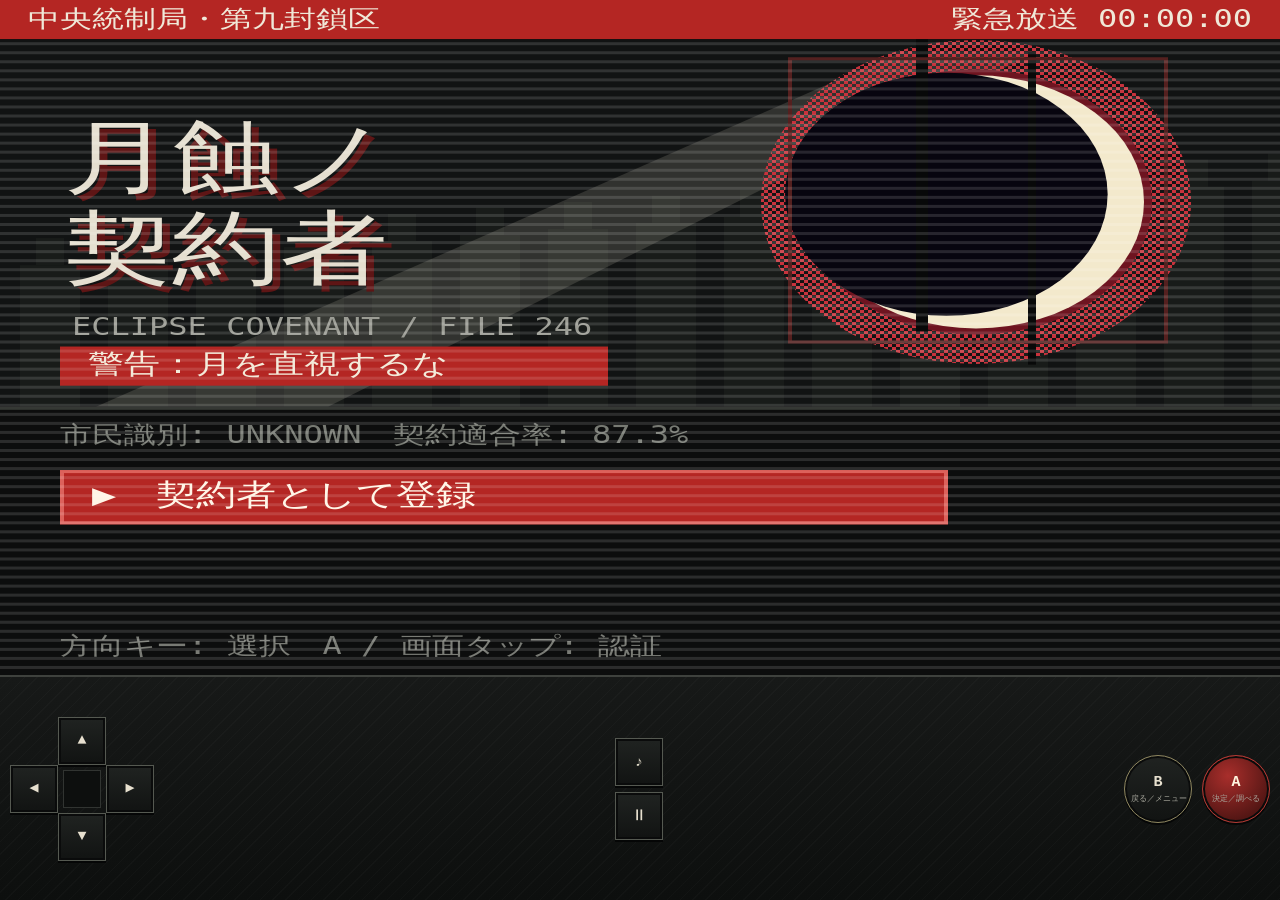
<file: index.html>
<!DOCTYPE html>
<html lang="ja">
<head>
<meta charset="utf-8">
<meta name="viewport" content="width=device-width,initial-scale=1,maximum-scale=1,minimum-scale=1,user-scalable=no,viewport-fit=cover">
<meta name="apple-mobile-web-app-capable" content="yes">
<meta name="mobile-web-app-capable" content="yes">
<meta name="apple-mobile-web-app-status-bar-style" content="black-translucent">
<meta name="theme-color" content="#0a0909">
<meta name="description" content="欠けた月の地下で異形と語り、契約し、蝕王を討つ探索RPG。">
<title>246｜月蝕ノ契約者</title>
<link rel="stylesheet" href="style.css">
    <meta property="og:title" content="246｜月蝕ノ契約者">
    <meta property="og:description" content="スマホ・PCのブラウザで遊べる無料ゲームです。インストール不要！">
    <meta property="og:url" content="https://titan11111.github.io/246-gesshoku-no-keiyakusha/">
    <meta property="og:type" content="website">
    <meta name="twitter:card" content="summary">
</head>
<body>
<div id="game-shell">
  <div id="game-stage">
    <div id="screen-wrap">
      <canvas id="g" width="320" height="224" aria-label="ゲーム画面"></canvas>
    </div>
  </div>
  <footer id="control-deck" aria-label="操作盤">
    <div class="dpad" aria-label="十字キー">
      <button type="button" class="game-btn up" data-k="up" aria-label="上">▲</button>
      <button type="button" class="game-btn left" data-k="left" aria-label="左">◀</button>
      <button type="button" class="game-btn right" data-k="right" aria-label="右">▶</button>
      <button type="button" class="game-btn down" data-k="down" aria-label="下">▼</button>
    </div>
    <div class="sys">
      <button type="button" class="game-btn" id="btnMute" aria-label="音の切り替え">♪</button>
      <button type="button" class="game-btn" id="btnPause" aria-label="一時停止">Ⅱ</button>
    </div>
    <div class="ab">
      <button type="button" class="game-btn b" data-k="b" aria-label="B 戻る・メニュー">B<small>戻る／メニュー</small></button>
      <button type="button" class="game-btn a" data-k="a" aria-label="A 決定">A<small>決定／調べる</small></button>
    </div>
  </footer>
</div>
<dialog id="pauseDlg" aria-labelledby="pauseTitle">
  <h2 id="pauseTitle">一時停止</h2>
  <div class="col">
    <button type="button" class="game-btn" id="btnResume">再開</button>
    <button type="button" class="game-btn" id="btnMuteDlg">音の切り替え</button>
    <button type="button" class="game-btn" id="btnQuit">タイトルへ</button>
  </div>
</dialog>
<script src="script.js"></script>
</body>
</html>
</file>
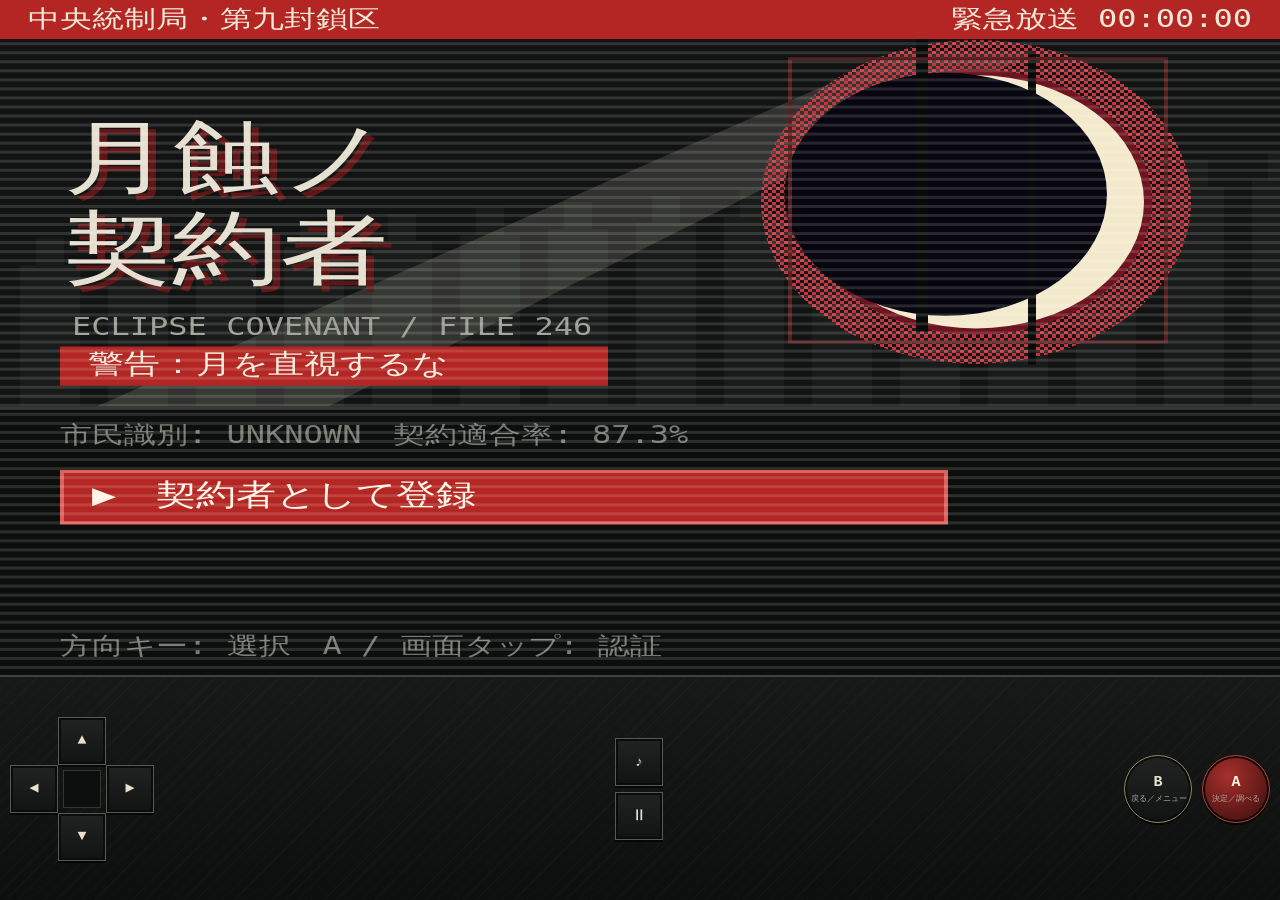
<file: gesshoku.html>
<!doctype html>
<html lang="ja">
<head>
<meta charset="utf-8">
<title>246｜月蝕ノ契約者</title>
<link rel="canonical" href="https://titan11111.github.io/246-gesshoku-no-keiyakusha/">
<meta http-equiv="refresh" content="0; url=./index.html">
<script>location.replace('./index.html' + location.search + location.hash);</script>
</head>
<body>
<p>ページを移動しました。<a href="./index.html">ゲームを開く</a></p>
</body>
</html>
</file>
<file: style.css>
*, *::before, *::after {
  box-sizing: border-box;
  -webkit-tap-highlight-color: transparent;
  -webkit-touch-callout: none;
  -webkit-user-select: none;
  user-select: none;
  -webkit-user-drag: none;
}
::selection { background: transparent; color: inherit; }
:root { --bg:#080909; --ink:#e7e0cf; --dim:#8d8b80; --line:#393b38; --btn:#171918; --gold:#d5ad54; --alarm:#bd2b28; }
@media (prefers-color-scheme: dark) {
  :root:not([data-theme="light"]) { --bg:#080909; --ink:#e7e0cf; }
}
:root[data-theme="dark"] { --bg:#080909; --ink:#e7e0cf; }
html, body {
  margin: 0; padding: 0; width: 100%; height: 100%;
  overflow: hidden; overscroll-behavior: none; position: fixed;
  background: var(--bg); color: var(--ink);
  font-family: "Hiragino Mincho ProN", "Yu Mincho", serif;
  touch-action: manipulation;
}
@supports (height: 100dvh) { html, body { height: 100dvh; } }

#game-shell {
  position: fixed; inset: 0; width: 100%; height: 100%; height: 100dvh;
  display: flex; flex-direction: column; touch-action: none;
}
#game-stage { position: relative; flex: 0 0 75%; height: 75%; min-height: 0; }
#screen-wrap { position: absolute; inset: 0; overflow: hidden; background: #080909; display: flex; align-items: center; justify-content: center; }
canvas {
  display: block; width: 100%; height: 100%; touch-action: none;
  image-rendering: pixelated; image-rendering: crisp-edges;
}

.game-btn {
  font: 700 15px/1 "Courier New", monospace; color: var(--ink); background: linear-gradient(#202321,#111312);
  border: 1px solid #555951; box-shadow: inset 0 0 0 2px #0a0b0b, 0 2px 0 #050606;
  min-width: 48px; min-height: 48px;
  touch-action: none; cursor: pointer;
  transition: transform .08s ease, opacity .08s ease, background .08s;
}
.game-btn:active, .game-btn.is-pressed { transform: translateY(2px) scale(0.96); background: #343834; box-shadow: inset 0 0 0 2px #0a0b0b; }
.game-btn:focus-visible { outline: 2px solid var(--gold); }
.game-btn small { display: block; margin-top: 5px; font: 8px/1 "Hiragino Kaku Gothic ProN", sans-serif; color: #aaa99f; white-space: nowrap; }

#control-deck {
  flex: 0 0 25%; height: 25%; min-height: 0;
  display: flex; align-items: center; justify-content: space-between; gap: 8px;
  padding: 8px max(10px, env(safe-area-inset-right, 10px))
          max(8px, env(safe-area-inset-bottom, 8px))
          max(10px, env(safe-area-inset-left, 10px));
  background:
    repeating-linear-gradient(135deg, transparent 0 8px, rgba(255,255,255,.018) 8px 9px),
    linear-gradient(#171918, #0d0f0e);
  border-top: 2px solid #3e413d;
  z-index: 8; touch-action: none; overflow: hidden;
}
.dpad {
  display: grid; grid-template-columns: repeat(3, 48px); grid-template-rows: repeat(3, 48px);
  width: 144px; height: 144px; flex-shrink: 0;
}
.dpad::after {
  content: ""; grid-column: 2; grid-row: 2; margin: 5px;
  border: 1px solid #313431; background: #0d0f0e;
}
.dpad .up { grid-column: 2; grid-row: 1; }
.dpad .left { grid-column: 1; grid-row: 2; }
.dpad .right { grid-column: 3; grid-row: 2; }
.dpad .down { grid-column: 2; grid-row: 3; }
.ab { display: flex; gap: 10px; align-items: center; }
.ab .game-btn { width: 68px; height: 68px; border-radius: 50%; }
.ab .a { color: #fff5df; border-color: #b33a34; background: radial-gradient(circle at 38% 30%, #a82e2b, #541614 72%); }
.ab .b { border-color: #8e865f; }
.sys { display: flex; flex-direction: column; gap: 6px; }
.sys .game-btn { min-width: 48px; min-height: 48px; font-size: 14px; }

#pauseDlg {
  border: 1px solid #686a62; border-radius: 0; background: #111312; color: var(--ink);
  padding: 22px 20px; max-width: 320px; width: calc(100% - 40px);
}
#pauseDlg::backdrop { background: rgba(3,4,4,.88); }
#pauseDlg h2 { margin: 0 0 14px; text-align: center; color: var(--gold); letter-spacing: .2em; }
#pauseDlg .col { display: flex; flex-direction: column; gap: 10px; }
#pauseDlg .game-btn { width: 100%; }

@media (max-height: 600px) {
  .dpad { grid-template-columns: repeat(3, 40px); grid-template-rows: repeat(3, 40px); width: 120px; height: 120px; }
  .dpad .game-btn { min-width: 48px; min-height: 48px; }
}
</file>
